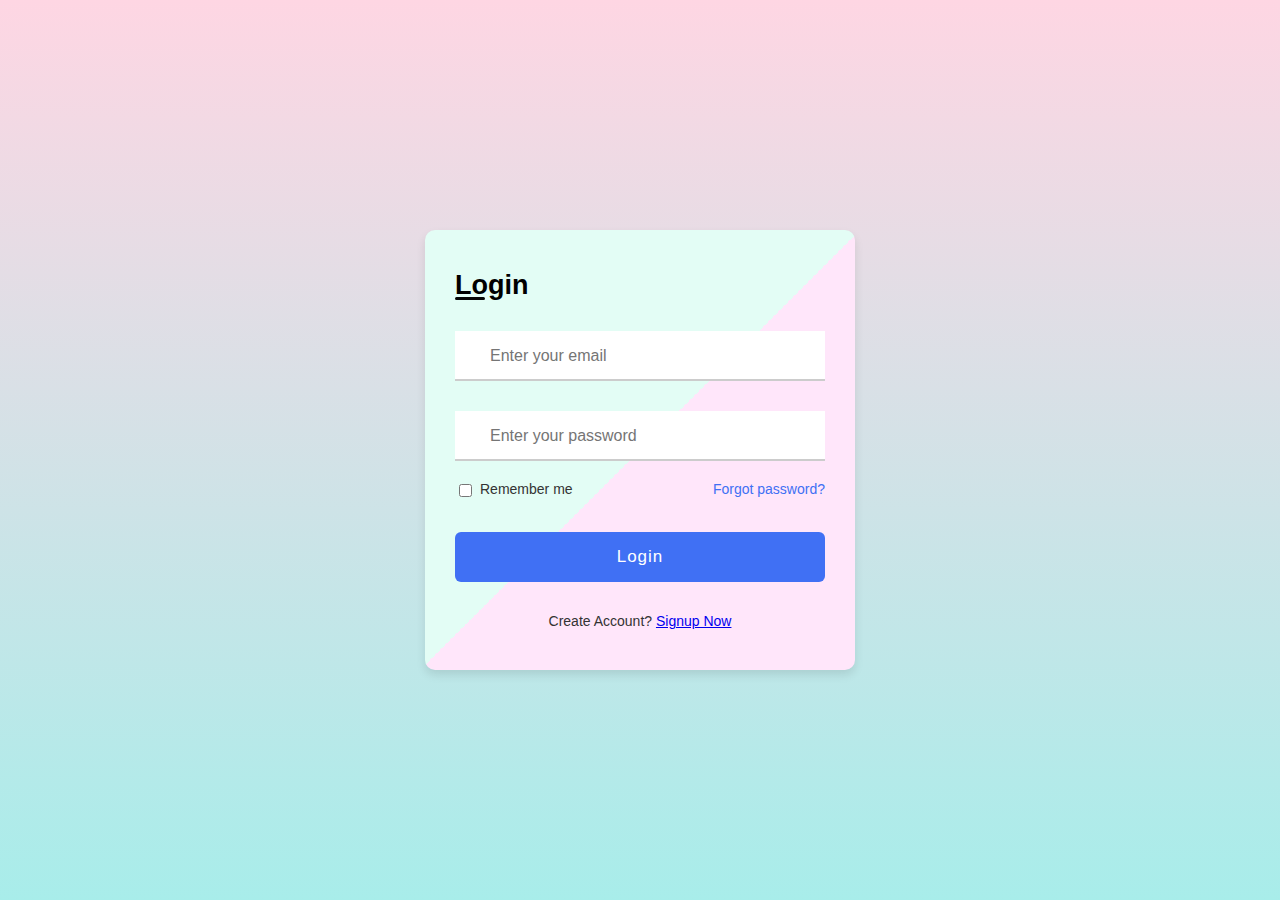
<file: index.html>
<!DOCTYPE html>
<!-- === Coding by CodingLab | www.codinglabweb.com === -->
<html lang="en">

<head>
    <meta charset="UTF-8">
    <meta http-equiv="X-UA-Compatible" content="IE=edge">
    <meta name="viewport" content="width=device-width, initial-scale=1.0">

    <!-- ===== Iconscout CSS ===== -->
    <link rel="stylesheet" href="https://unicons.iconscout.com/release/v4.0.0/css/line.css">
    <link rel="stylesheet" href="index.css">
    <!-- ===== CSS ===== -->
    <!-- <link rel="stylesheet" href="style.css"> -->

    <!--<title>Login & Registration Form</title>-->
</head>

<body>

    <div class="container">
        <div class="forms">
            <div class="form login">
                <span class="title">Login</span>

                <form>
                    <div class="input-field">
                        <input id="email" type="text" placeholder="Enter your email" required>
                        <i class="uil uil-envelope icon"></i>
                    </div>
                    <div class="input-field">
                        <input type="password" class="password" id="password" placeholder="Enter your password"
                            required>
                        <i class="uil uil-lock icon"></i>
                        <!-- <i class="uil uil-eye-slash showHidePw"></i> -->
                    </div>

                    <div class="checkbox-text">
                        <div class="checkbox-content">
                            <input type="checkbox" id="logCheck">
                            <label for="logCheck" class="text">Remember me</label>
                        </div>

                        <a href="#" class="text">Forgot password?</a>
                    </div>

                    <div class="input-field button">
                        <input id="login" type="submit" value="Login">
                    </div>
                </form>
                <!-- <a href="homePage.html"><button id="getIn">Get In</button></a> -->

                <div class="login-signup">
                    <span class="text">Create Account?
                        <a href="signup.html" id="link">Signup Now</a>
                    </span>
                </div>
            </div>
        </div>
    </div>





    <!-- <script src="signin.js"></script> -->
    <script src="index.js"></script>
</file>
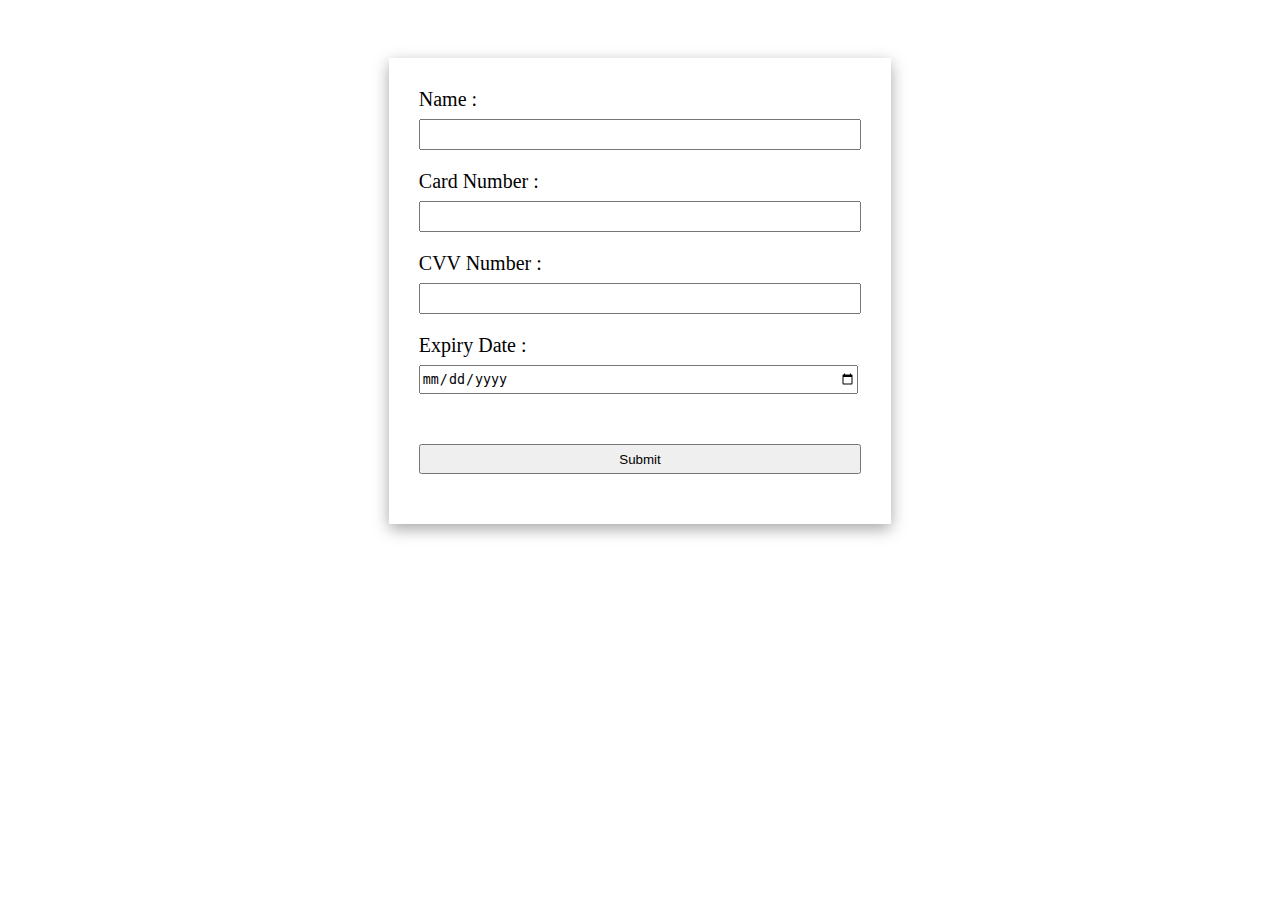
<file: payment.html>
<!DOCTYPE html>
<html lang="en">
<head>
    <meta charset="UTF-8">
    <meta http-equiv="X-UA-Compatible" content="IE=edge">
    <meta name="viewport" content="width=device-width, initial-scale=1.0">
    <title>Payment</title>
    <style>
        form{
            margin: 50px;
            /* border: 2px solid red; */
            width: 35%;
            box-shadow: rgba(0, 0, 0, 0.35) 0px 5px 15px;
            padding: 30px;
        }
        form>label{
            font-size: 20px;
            display: block;
            width: 100%;
            /* margin-top: 20px; */
            margin-bottom: -10px;
        }
        form>input{
            height: 25px;
            width: 98.25%;
            margin-bottom: 20px;
        }
        form>input:last-child{
            margin-top: 30px;
            height: 30px;
            width: 100%;
            margin-bottom: 20px;
        }
        .cont{
            display: flex;
            align-items: center;
            flex-direction: column;
            justify-content: center;
            width: 100%;
        }
        #btn {
            margin: 20px;
            background-color: teal;
            color: white;
            margin-bottom: 20px;
            border-radius: 5px;
            border: 0;
            padding: 5px 10px;
        }

        #btn1 {
            margin: 20px;
            background-color: teal;
            color: white;
            margin-bottom: 20px;
            border-radius: 5px;
            border: 0;
            padding: 5px 10px;
        }

    </style>
</head>
<body>
    <div class="cont">
        <form action="">
            <label for="">Name : </label><br>
            <input id="na" type="text" value=""><br>
            <label for="">Card Number : </label><br>
            <input id="cardNum" type="number" value="" min="1000000000000000" max="9999999999999999"><br>
            <label for="">CVV Number : </label><br>
            <input id="cvv" type="number" value="" min="100" max="999"><br>
            <label for="">Expiry Date : </label><br>
            <input id="exp" type="date" value="" min="2022-01-01" max="2022-12-31"><br>
            <input id="sub" type="submit" >
        </form>
    </div>
</body>

<script>
    var p=document.querySelector("form");
    p.addEventListener("submit",otp);
    console.log(p);

    function otp(){
        document.querySelector(".cont").innerHTML="";
        var q=document.createElement("p");
        q.innerText="Enter OTP";
        var a=document.createElement("input");
        a.setAttribute("placeholder","Enter OTP");
        a.setAttribute("type","number");
        a.setAttribute("value","");
        a.setAttribute("id","inOTP");
        var b=document.createElement("button");
        b.setAttribute("id","btn");
        b.innerText="Check";
        b.addEventListener("click",check);
        var qq=document.createElement("h2");
        // var z=document.createElement("button");
        // b.setAttribute("id","btn1");
        // b.innerText="Back To Home";
        // b.addEventListener("click",bth);
        var qq=document.createElement("h2");
        document.querySelector(".cont").append(q,a,b,qq);
    }

    function check(){
        var z=document.querySelector("#inOTP").value;
        z=z+"";
        var qq=document.querySelector("h2");
        if(z=="1234"){
            qq.innerText="Payment Successfull";
            window.location.href="homePage.html";
            var ttt=[];
            localStorage.removeItem("cartList");
        }else{
            qq.innerText="Try Again!";
        }
        document.querySelector(".cont").append(qq);
    }

</script>

</html>
</file>
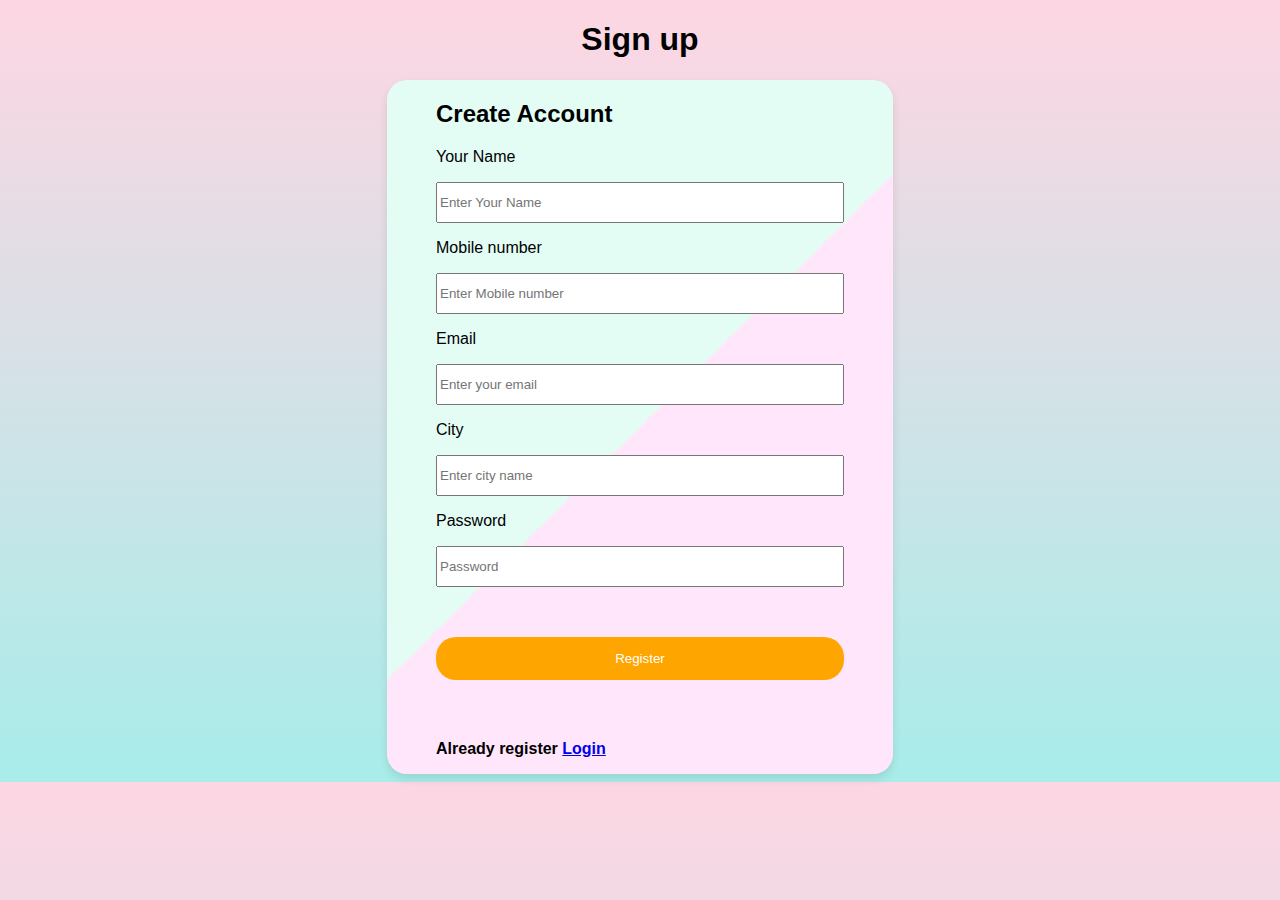
<file: signup.html>
<!DOCTYPE html>
<html lang="en">

<head>
    <meta charset="UTF-8">
    <meta http-equiv="X-UA-Compatible" content="IE=edge">
    <meta name="viewport" content="width=device-width, initial-scale=1.0">
    <title>Signup</title>
    <link rel="stylesheet" href="signup.css">

</head>

<body>
    <h1>Sign up</h1>
    <div id="container">
        <form>
            <h2>Create Account</h2>
            <p>Your Name</p>
            <input type="text" id="name" placeholder="Enter Your Name" required>
            <p>Mobile number</p>
            <input id="mobile" type="text" placeholder="Enter Mobile number" required>
            <p>Email</p>
            <input id="email" type="email" placeholder="Enter your email" required>
            <p>City</p>
            <input type="text" id="city" placeholder="Enter city name" required>
            <p>Password</p>
            <input type="password" id="password" placeholder="Password" required>
            <!-- <i class="uil uil-lock icon"></i> -->
            <br>
            <input id="register" type="submit" value="Register">

            <br>
            <br>
            <br>
            <p><b>Already register</b> <a href="index.html"><b>Login</b></a></p>

        </form>
    </div>
</body>

<script src="signup.js"></script>

</html>
</file>
<file: index.css>
/* ===== Google Font Import - Poformsins ===== */
/* @import url('https://fonts.googleapis.com/css2?family=Poppins:wght@300;400;500;600;700&display=swap'); */

*{
    margin: 0;
    font-family: ProximaNova, arial, Helvetica Neue, sans-serif;
    padding: 0;
    box-sizing: border-box;
    font-family: 'Poppins', sans-serif;
}

body{
    height: 100vh;
    display: flex;
    align-items: center;
    justify-content: center;
    background-image: linear-gradient(-225deg, #E3FDF5 0%, #FFE6FA 100%);
    background-image: linear-gradient(to top, #a8edea 0%, #fed6e3 100%);
}

.container{
    position: relative;
    max-width: 430px;
    width: 100%;
    background: #fff;
    border-radius: 10px;
    box-shadow: 0 5px 10px rgba(0, 0, 0, 0.1);
    overflow: hidden;
    margin: 0 20px;
    background-image: linear-gradient(-225deg, #E3FDF5 50%, #FFE6FA 50%);
}

.container .forms{
    display: flex;
    align-items: center;
    height: 440px;
    width: 200%;
    transition: height 0.2s ease;
}


.container .form{
    width: 50%;
    padding: 30px;
    /* background-color: #fff; */
    transition: margin-left 0.18s ease;
    background-image: linear-gradient(-225deg, #E3FDF5 50%, #FFE6FA 50%);
}

.container.active .login{
    margin-left: -50%;
    opacity: 0;
    transition: margin-left 0.18s ease, opacity 0.15s ease;
}

.container .signup{
    
    opacity: 0;
    transition: opacity 0.09s ease;
}
.container.active .signup{
    opacity: 1;
    transition: opacity 0.2s ease;
}

.container.active .forms{
    height: 600px;
}
.container .form .title{
    position: relative;
    font-size: 27px;
    font-weight: 600;
}

.form .title::before{
    content: '';
    position: absolute;
    left: 0;
    bottom: 0;
    height: 3px;
    width: 30px;
    background-color: #070707;
    border-radius: 25px;
}

.form .input-field{
    position: relative;
    height: 50px;
    width: 100%;
    margin-top: 30px;
}

.input-field input{
    position: absolute;
    height: 100%;
    width: 100%;
    padding: 0 35px;
    border: none;
    outline: none;
    font-size: 16px;
    border-bottom: 2px solid #ccc;
    border-top: 2px solid transparent;
    transition: all 0.2s ease;
}

.input-field input:is(:focus, :valid){
    border-bottom-color: #4070f4;
}

.input-field i{
    position: absolute;
    top: 50%;
    transform: translateY(-50%);
    color: #999;
    font-size: 23px;
    transition: all 0.2s ease;
}

.input-field input:is(:focus, :valid) ~ i{
    color: #4070f4;
}

.input-field i.icon{
    left: 0;
}
.input-field i.showHidePw{
    right: 0;
    cursor: pointer;
    padding: 10px;
}

.form .checkbox-text{
    display: flex;
    align-items: center;
    justify-content: space-between;
    margin-top: 20px;
}

.checkbox-text .checkbox-content{
    display: flex;
    align-items: center;
}

.checkbox-content input{
    margin: 0 8px -2px 4px;
    accent-color: #4070f4;
}

.form .text{
    color: #333;
    font-size: 14px;
}

.form a.text{
    color: #4070f4;
    text-decoration: none;
}
.form a:hover{
    text-decoration: underline;
}

.form .button{
    margin-top: 35px;
}

.form .button input{
    border: none;
    color: #fff;
    font-size: 17px;
    font-weight: 500;
    letter-spacing: 1px;
    border-radius: 6px;
    background-color: #4070f4;
    cursor: pointer;
    transition: all 0.3s ease;
}

.button input:hover{
    background-color: orange;
}

.form .login-signup{
    margin-top: 30px;
    text-align: center;
}
#getIn{
    visibility: hidden;
}
</file>
<file: signup.css>
*{
    font-family: ProximaNova, arial, Helvetica Neue, sans-serif;
}

body {
    background-image: linear-gradient(-225deg, #E3FDF5 0%, #FFE6FA 100%);
    background-image: linear-gradient(to top, #a8edea 0%, #fed6e3 100%);
}

#container {
    display: flex;
    border-radius: 20px;
    justify-content: center;
    align-items: center;
    margin: auto;
    /* border: 2px solid black; */
    box-shadow: 0 5px 10px rgba(0, 0, 0, 0.1);
    width: 40%;
    /* background-color: white; */
    background-image: linear-gradient(-225deg, #E3FDF5 50%, #FFE6FA 50%);


}

#register {

    border-radius: 20px;
    background-color: orange;
    color: white;
    padding: 14px 20px;
    margin: 8px 0;
    border: none;
    cursor: pointer;
    width: 100%;
    margin-top: 50px;
}


h1 {
    text-align: center;
}

#link {
    text-decoration: underline;
    color: green;
}

#link:hover {
    cursor: pointer;
}

input[type=text],
input[type=password],
input[type=email] {
    /* border: 2px solid black ; */
    width: 400px;
    height: 35px;
}

p:hover {
    color: red;
}
</file>
